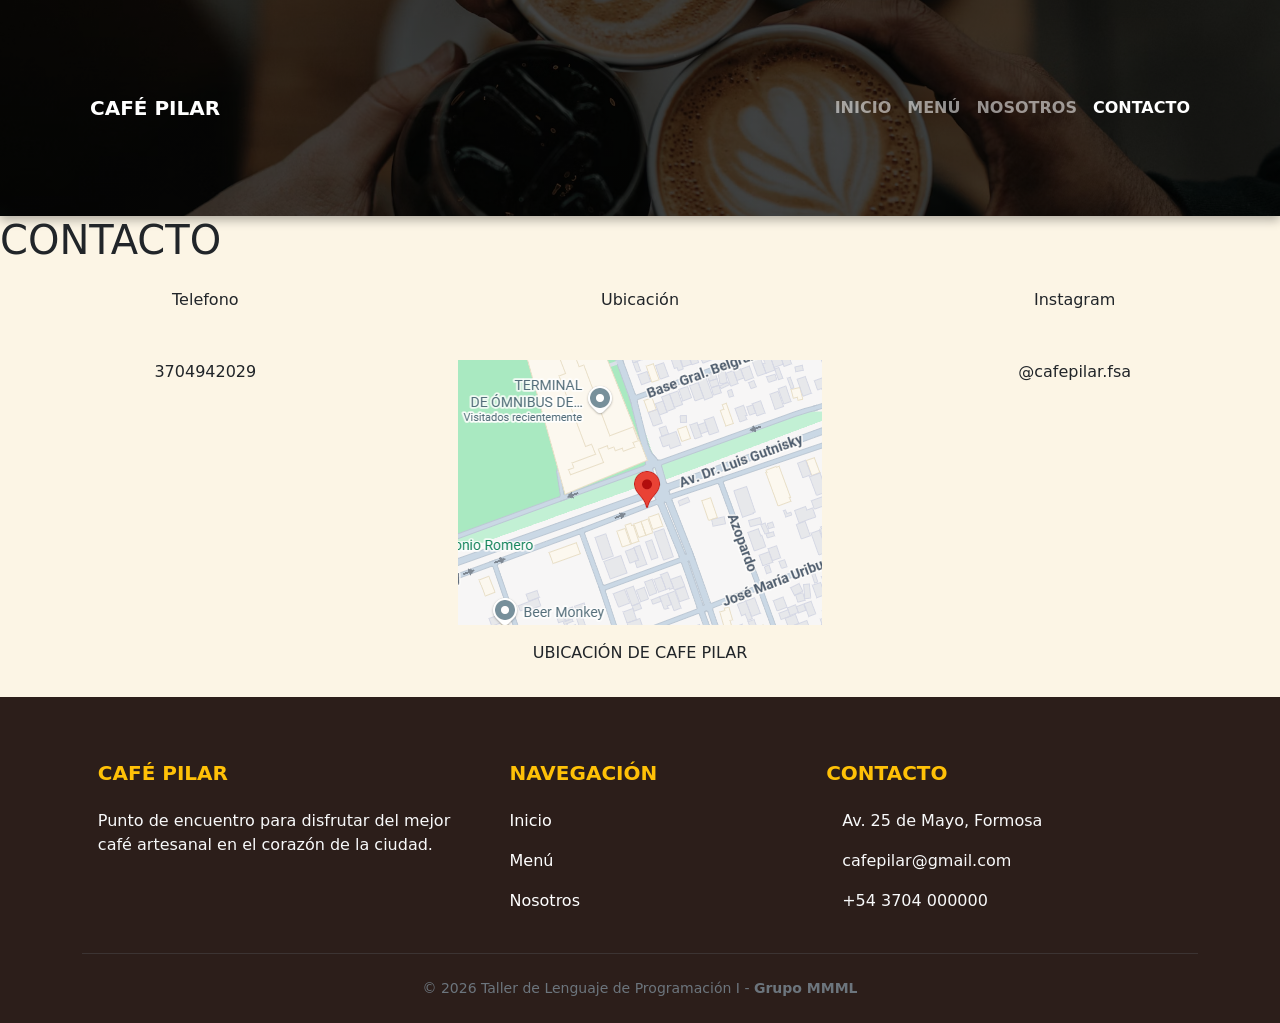
<file: contacto.html>
<!DOCTYPE html>
<html lang="en">
  <head>
    <meta charset="UTF-8">
    <meta name="viewport" content="width=device-width, initial-scale=1.0">
    <title>Cafe Pilar</title>
    <link href="https://cdn.jsdelivr.net/npm/bootstrap@5.3.8/dist/css/bootstrap.min.css" rel="stylesheet" integrity="sha384-sRIl4kxILFvY47J16cr9ZwB07vP4J8+LH7qKQnuqkuIAvNWLzeN8tE5YBujZqJLB" crossorigin="anonymous">
    <link rel="stylesheet" href="assets/css/style.css" />
  </head>
  <body>
    <header class="cabecera-estilo">
      <nav class="navbar navbar-expand-lg navbar-dark">
        <div class="container">
          <a class="navbar-brand fw-bold" href="index.html">
            <i class="bi bi-cup-hot-fill me-2"></i>CAFÉ PILAR
          </a>
          <button
            class="navbar-toggler"
            type="button"
            data-bs-toggle="collapse"
            data-bs-target="#navbarNav"
          >
            <span class="navbar-toggler-icon"></span>
          </button>
          <div class="collapse navbar-collapse" id="navbarNav">
            <ul class="navbar-nav ms-auto fw-semibold text-uppercase">
              <li class="nav-item">
                <a class="nav-link" href="index.html">Inicio</a>
              </li>
              <li class="nav-item">
                <a class="nav-link" href="productos.html">Menú</a>
              </li>
              <li class="nav-item">
                <a class="nav-link" href="nosotros.html">Nosotros</a>
              </li>
              <li class="nav-item">
                <a class="nav-link active" href="contacto.html">Contacto</a>
              </li>
            </ul>
          </div>
        </div>
      </nav>
    </header>
  
    <h1>CONTACTO</h1>
    <section>
      <div class="row mb-3 text-center">
        <div class="col-4 themed-grid-col">
          <p dir="auto" style="vertical-align: inherit;">
            <p dir="auto" style="vertical-align: inherit;">Telefono</p>
          </p>
        </div>
        <div class="col-4 themed-grid-col">
          <p dir="auto" style="vertical-align: inherit;">
            <p dir="auto" style="vertical-align: inherit;">Ubicación</p>
          </p>
        </div>
        <div class="col-4 themed-grid-col">
          <p dir="auto" style="vertical-align: inherit;">
            <p dir="auto" style="vertical-align: inherit;">Instagram</p>
          </p>
        </div>
        </div>
        
        <div class="row mb-3 text-center">
          <div class="col-4 themed-grid-col">
            <p dir="auto" style="vertical-align: inherit;">
              <p dir="auto" style="vertical-align: inherit;">3704942029</p>
           </p>
          </div>
          <div class="col-4 themed-grid-col">
            <p dir="auto" style="vertical-align: inherit;">
              <p dir="auto" style="vertical-align: inherit;">
                <div id="section-figure">
                  <figure>
                   <img
                      src="assets/img/Captura de pantalla 2026-04-24 012527.png"
                     alt="UBICACIÓN DE CAFE PILAR"
                    />
                  </figure>
                  <figcaption>UBICACIÓN DE CAFE PILAR</figcaption>
                </div>
              </p>
            </p>
        </div>
        <div class="col-4 themed-grid-col">
          <p dir="auto" style="vertical-align: inherit;">
            <p dir="auto" style="vertical-align: inherit;">@cafepilar.fsa</p>
          </p>
        </div>
      </div>
    </section>

    <footer class="pie-pagina text-light pt-5 pb-4">
      <div class="container text-center text-md-start">
        <div class="row">
          <div class="col-md-4 mx-auto mt-3">
            <h5 class="text-uppercase mb-4 fw-bold text-warning">Café Pilar</h5>
            <p>
              Punto de encuentro para disfrutar del mejor café artesanal en el
              corazón de la ciudad.
            </p>
          </div>

          <div class="col-md-3 mx-auto mt-3">
            <h5 class="text-uppercase mb-4 fw-bold text-warning">Navegación</h5>
            <p>
              <a href="index.html" class="text-white text-decoration-none"
                >Inicio</a
              >
            </p>
            <p>
              <a href="productos.html" class="text-white text-decoration-none"
                >Menú</a
              >
            </p>
            <p>
              <a href="nosotros.html" class="text-white text-decoration-none"
                >Nosotros</a
              >
            </p>
          </div>

          <div class="col-md-4 mx-auto mt-3">
            <h5 class="text-uppercase mb-4 fw-bold text-warning">Contacto</h5>
            <p><i class="bi bi-house-fill me-3"></i> Av. 25 de Mayo, Formosa</p>
            <p><i class="bi bi-envelope-fill me-3"></i> cafepilar@gmail.com</p>
            <p><i class="bi bi-phone-fill me-3"></i> +54 3704 000000</p>
          </div>
        </div>

        <hr class="my-4 border-secondary" />

        <div class="text-center">
          <p class="small text-secondary m-0">
            © 2026 Taller de Lenguaje de Programación I -
            <strong>Grupo MMML</strong>
          </p>
        </div>
      </div>
    </footer>

    <script src="https://cdn.jsdelivr.net/npm/bootstrap@5.3.8/dist/js/bootstrap.bundle.min.js" integrity="sha384-FKyoEForCGlyvwx9Hj09JcYn3nv7wiPVlz7YYwJrWVcXK/BmnVDxM+D2scQbITxI" crossorigin="anonymous"></script>
  </body>
</html>
</file>
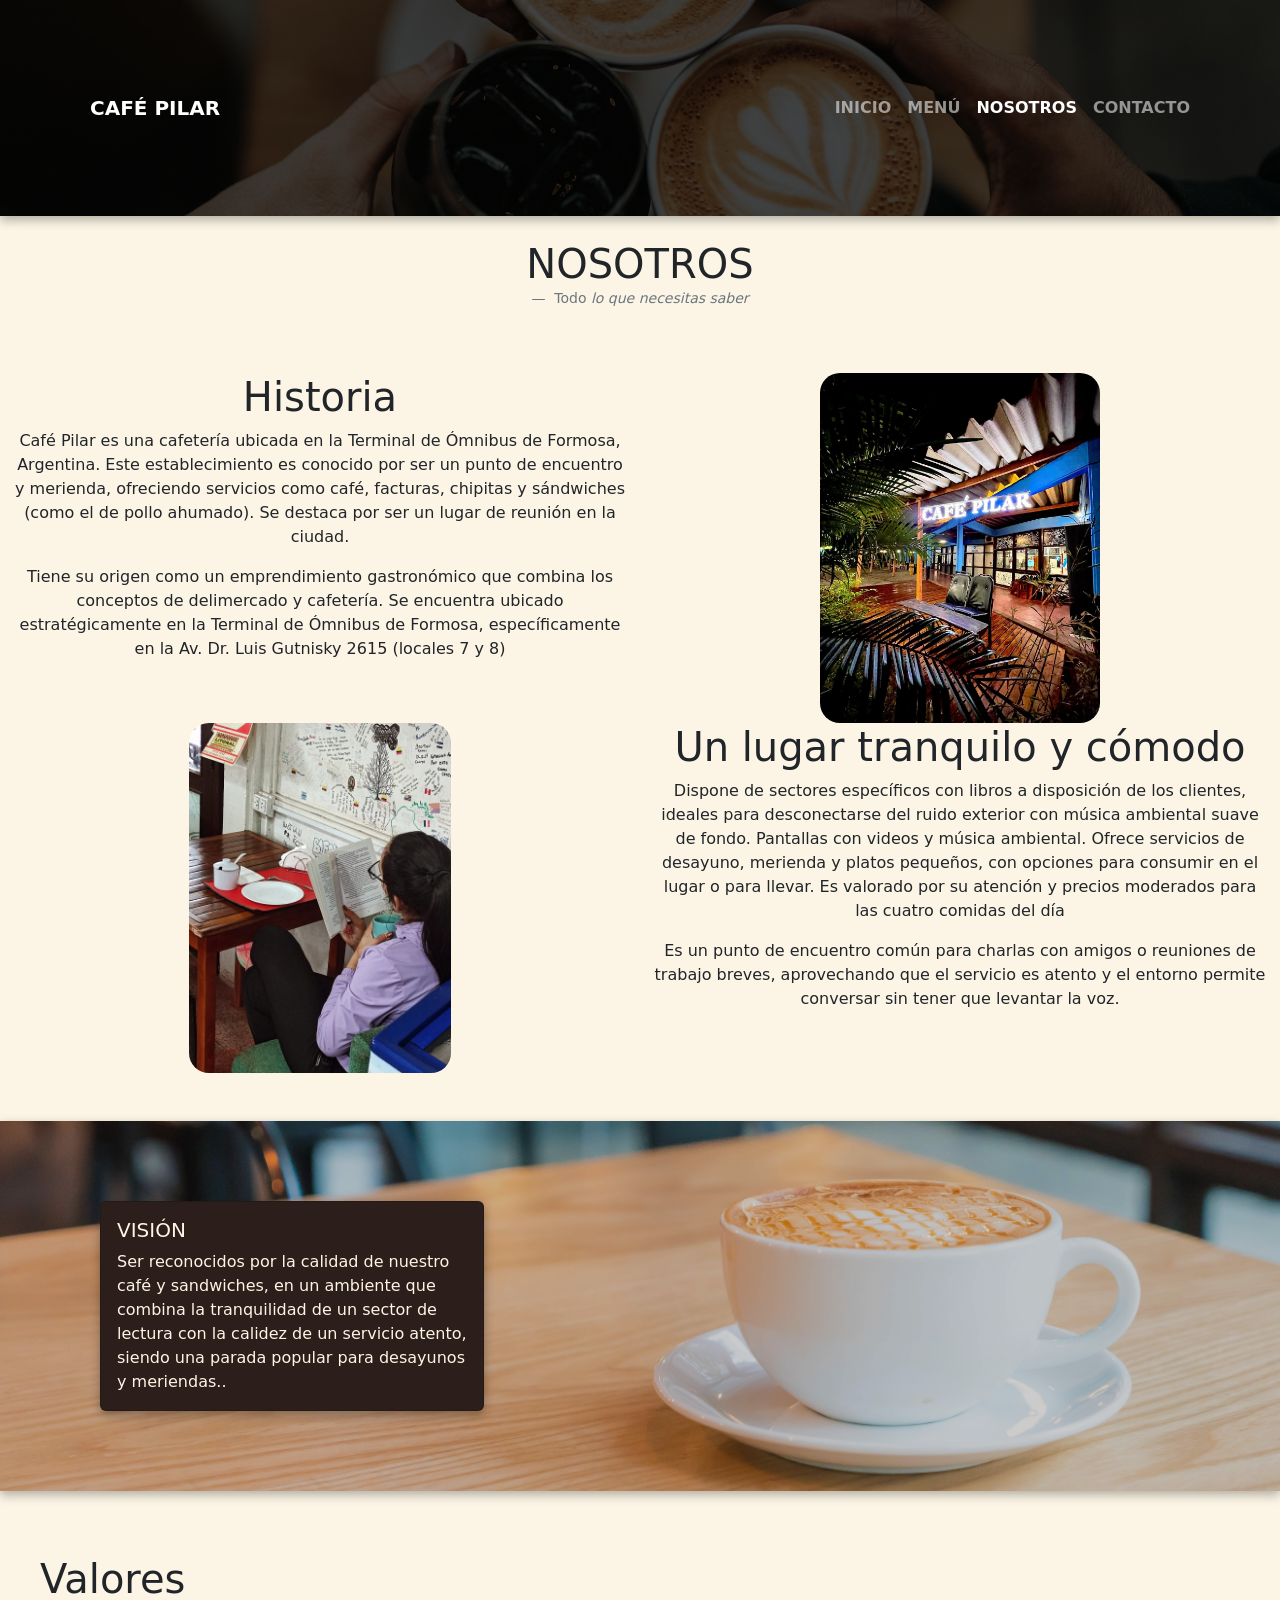
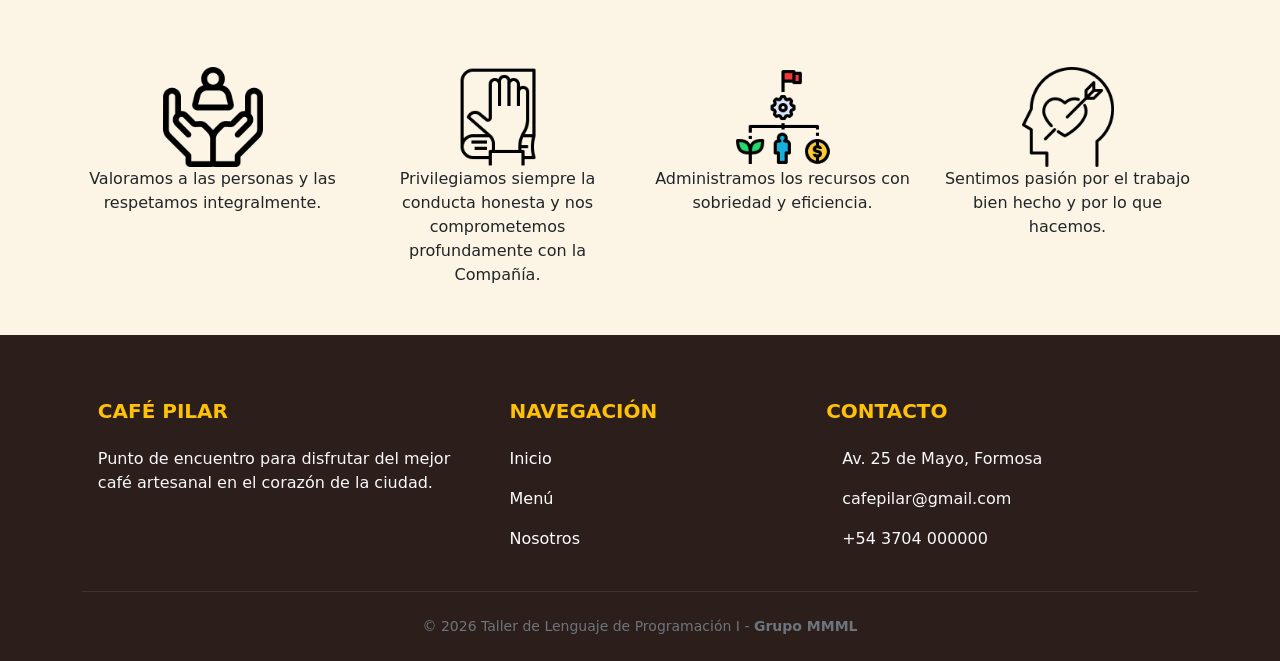
<file: nosotros.html>
<!DOCTYPE html>
<html lang="en">
  <head>
    <meta charset="UTF-8">
    <meta name="viewport" content="width=device-width, initial-scale=1.0">
    <title>Nosotros</title>
    <link
      href="https://cdn.jsdelivr.net/npm/bootstrap@5.3.8/dist/css/bootstrap.min.css"
      rel="stylesheet"
      integrity="sha384-sRIl4kxILFvY47J16cr9ZwB07vP4J8+LH7qKQnuqkuIAvNWLzeN8tE5YBujZqJLB"
      crossorigin="anonymous"/>
    <link rel="stylesheet" href="assets/css/style-nosotros.css" />
</head>
  <body>
    <header class="cabecera-estilo">
      <nav class="navbar navbar-expand-lg navbar-dark">
        <div class="container">
          <a class="navbar-brand fw-bold" href="index.html">
            <i class="bi bi-cup-hot-fill me-2"></i>CAFÉ PILAR
          </a>
          <button
            class="navbar-toggler"
            type="button"
            data-bs-toggle="collapse"
            data-bs-target="#navbarNav"
          >
            <span class="navbar-toggler-icon"></span>
          </button>
          <div class="collapse navbar-collapse" id="navbarNav">
            <ul class="navbar-nav ms-auto fw-semibold text-uppercase">
              <li class="nav-item">
                <a class="nav-link" href="index.html">Inicio</a>
              </li>
              <li class="nav-item">
                <a class="nav-link" href="productos.html">Menú</a>
              </li>
              <li class="nav-item">
                <a class="nav-link active" href="nosotros.html">Nosotros</a>
              </li>
              <li class="nav-item">
                <a class="nav-link" href="contacto.html">Contacto</a>
              </li>
            </ul>
          </div>
        </div>
      </nav>
    </header></br>
    <main>
        <div class="main-nosotros">
            <div class="container-fluid text-center">
                <figure class="text-center">
                <blockquote class="blockquote">
                    <h1>NOSOTROS</h1>
                </blockquote>
                <figcaption class="blockquote-footer">
                    Todo<cite title="Source Title">  lo que necesitas saber</cite>
                </figcaption>
                </figure></br></br>
            <div class="row row-cols-2">
                <div class="col">
                        <h1>Historia</h1>
                        <p>Café Pilar es una cafetería ubicada en la Terminal de Ómnibus de Formosa, Argentina. 
                        Este establecimiento es conocido por ser un punto de encuentro y merienda, ofreciendo 
                        servicios como café, facturas, chipitas y sándwiches (como el de pollo ahumado). Se 
                        destaca por ser un lugar de reunión en la ciudad.</p>
                        <p>Tiene su origen como un emprendimiento gastronómico que combina los conceptos 
                        de delimercado y cafetería. Se encuentra ubicado estratégicamente en la Terminal 
                        de Ómnibus de Formosa, específicamente en la Av. Dr. Luis Gutnisky 2615 (locales 7 y 8)</p>
                    </div>
                    <div class="col"><img src="assets/img/cafe-pilar-historia.jpg" class="img-fluid" alt="cafe-pilar-historia"></div>
                    <div class="col"><img src="assets/img/cafe-pilar-lectura.jpg" class="img-fluid" alt=""></div>
                    <div class="col"><h1>Un lugar tranquilo y cómodo</h1>
                        <p>Dispone de sectores específicos con libros a disposición de los clientes, ideales 
                            para desconectarse del ruido exterior con música ambiental suave de fondo.
                            Pantallas con videos y música ambiental.
                        Ofrece servicios de desayuno, merienda y platos pequeños, con opciones para consumir 
                        en el lugar o para llevar.
                        Es valorado por su atención y precios moderados para las cuatro comidas del día</p>
                        <p>Es un punto de encuentro común para charlas con amigos o reuniones de trabajo 
                        breves, aprovechando que el servicio es atento y el entorno permite conversar 
                        sin tener que levantar la voz.</p>
                    </div>
            </div>
            </div></br></br>
                <div class="mision-estilo">
                    <div class="card" style="width: 24rem;">
                    <div class="card-body">
                        <h5 class="card-title">VISIÓN</h5>
                        <p class="card-text">Ser reconocidos por la calidad de nuestro café y sandwiches, 
                            en un ambiente que combina la tranquilidad de un sector de lectura con la 
                            calidez de un servicio atento, siendo una parada popular para desayunos y meriendas..</p>
                    </div>
                    </div>
                </div>
            </div>
        </div></br>
        <div class="container-valores"><h1>Valores</h1></br>
            <div class="container text-center">
                <div class="row row-cols-4">
                    <div class="col"><img src="assets/img/cafe-pilar-valorar.png" alt="cafe-pilar-valorar" width="100px"></div>
                    <div class="col"><img src="assets/img/cafe-pilar-honestidad.png" alt="cafe-pilar-honestidad" width="100px"></div>
                    <div class="col"><img src="assets/img/cafe-pilar-recursos.png" alt="cafe-pilar-recursos" width="100px"></div>
                    <div class="col"><img src="assets/img/cafe-pilar-pasion.png" alt="cafe-pilar-pasion" width="100px"></div>
                    <div class="col">Valoramos a las personas y las respetamos integralmente.</div>
                    <div class="col">Privilegiamos siempre la conducta honesta y nos comprometemos 
                    profundamente con la Compañía.</div>
                    <div class="col">Administramos los recursos con sobriedad y eficiencia.</div>
                    <div class="col">Sentimos pasión por el trabajo bien hecho y por lo que hacemos.</div>
                </div>
            </div>
        </div>
</div>
    </main></br></br>
    <footer class="pie-pagina text-light pt-5 pb-4">
      <div class="container text-center text-md-start">
        <div class="row">
          <div class="col-md-4 mx-auto mt-3">
            <h5 class="text-uppercase mb-4 fw-bold text-warning">Café Pilar</h5>
            <p>
              Punto de encuentro para disfrutar del mejor café artesanal en el
              corazón de la ciudad.
            </p>
          </div>

          <div class="col-md-3 mx-auto mt-3">
            <h5 class="text-uppercase mb-4 fw-bold text-warning">Navegación</h5>
            <p>
              <a href="index.html" class="text-white text-decoration-none"
                >Inicio</a
              >
            </p>
            <p>
              <a href="productos.html" class="text-white text-decoration-none"
                >Menú</a
              >
            </p>
            <p>
              <a href="nosotros.html" class="text-white text-decoration-none"
                >Nosotros</a
              >
            </p>
          </div>

          <div class="col-md-4 mx-auto mt-3">
            <h5 class="text-uppercase mb-4 fw-bold text-warning">Contacto</h5>
            <p><i class="bi bi-house-fill me-3"></i> Av. 25 de Mayo, Formosa</p>
            <p><i class="bi bi-envelope-fill me-3"></i> cafepilar@gmail.com</p>
            <p><i class="bi bi-phone-fill me-3"></i> +54 3704 000000</p>
          </div>
        </div>

        <hr class="my-4 border-secondary" />

        <div class="text-center">
          <p class="small text-secondary m-0">
            © 2026 Taller de Lenguaje de Programación I -
            <strong>Grupo MMML</strong>
          </p>
        </div>
      </div>
    </footer>
    <script
      src="https://cdn.jsdelivr.net/npm/bootstrap@5.3.8/dist/js/bootstrap.bundle.min.js"
      integrity="sha384-FKyoEForCGlyvwx9Hj09JcYn3nv7wiPVlz7YYwJrWVcXK/BmnVDxM+D2scQbITxI"
      crossorigin="anonymous"
    ></script>
</body>
</html>
</file>
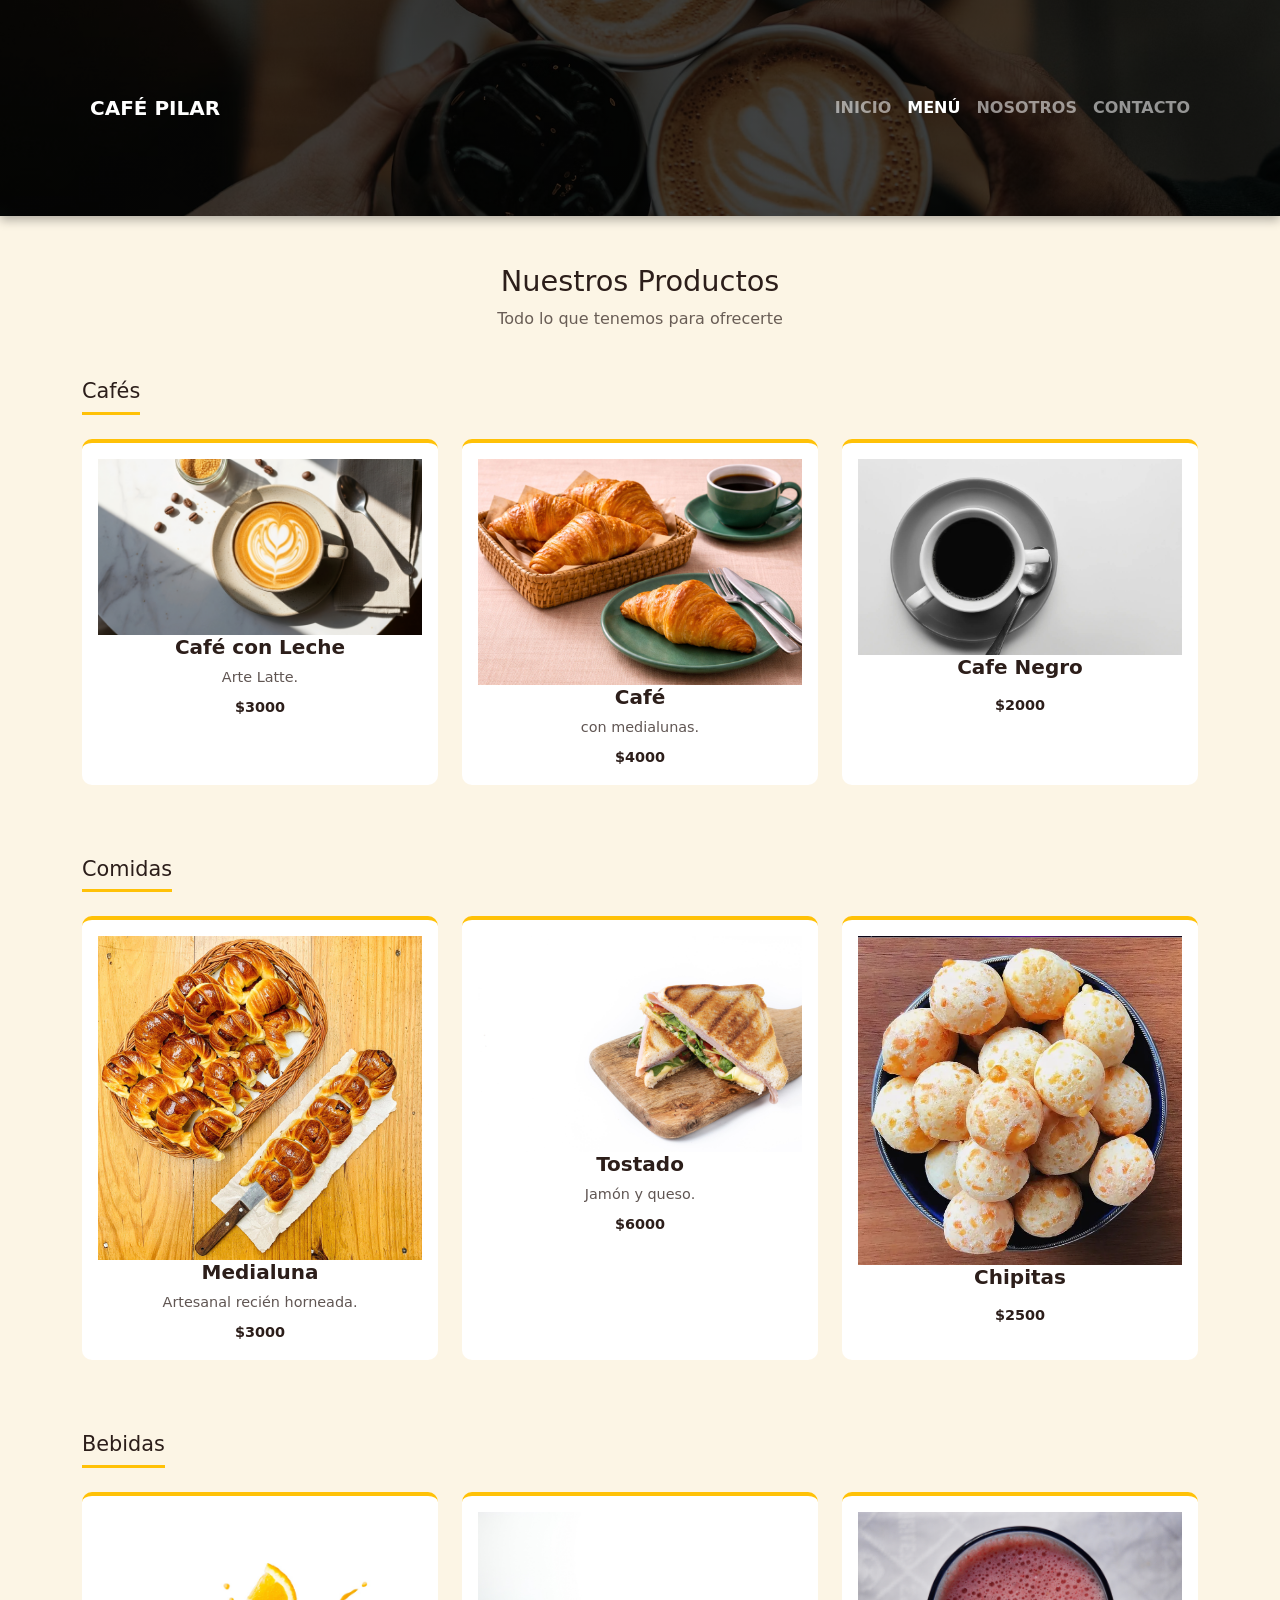
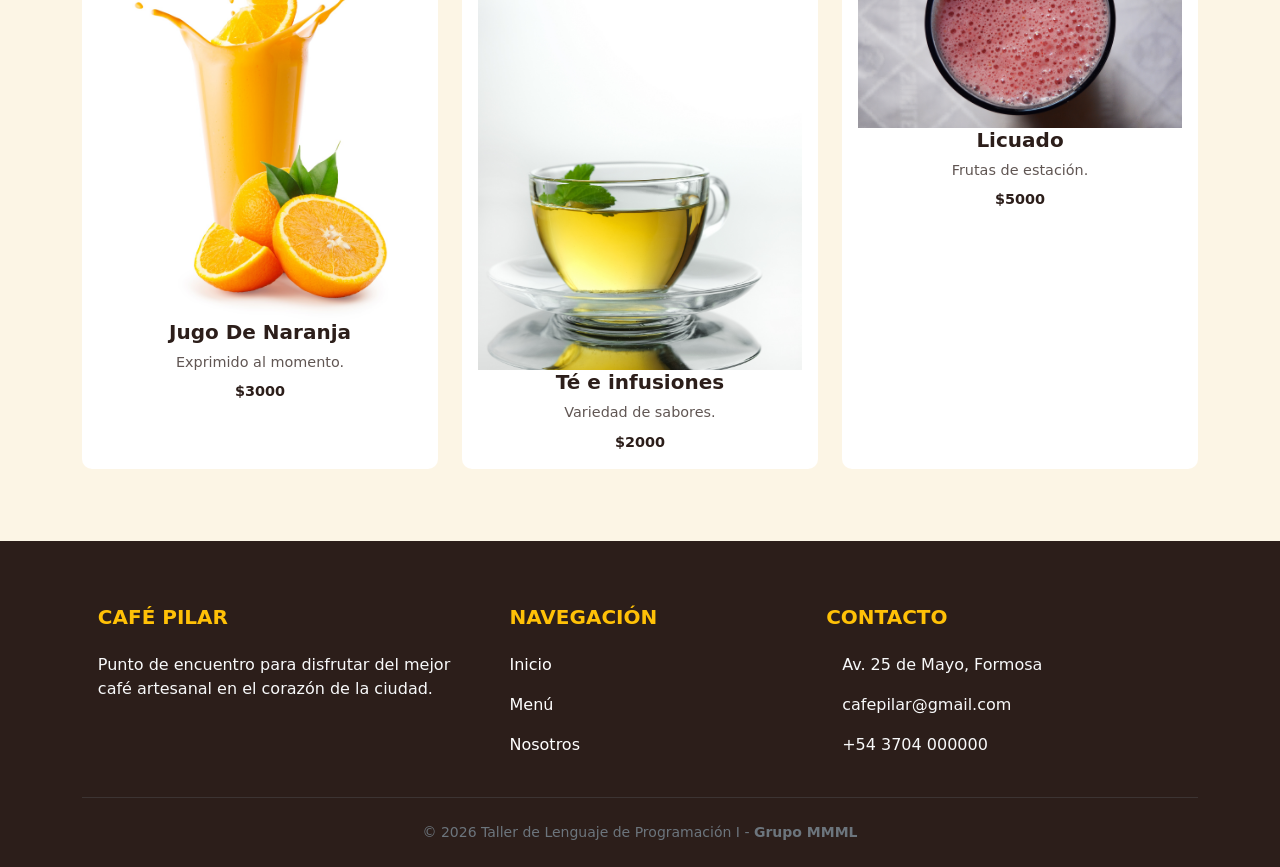
<file: productos.html>
<!DOCTYPE html>
<html lang="en">
  <head>
    <meta charset="UTF-8" />
    <meta name="viewport" content="width=device-width, initial-scale=1.0" />
    <title>Café Pilar</title>
    <link
      href="https://cdn.jsdelivr.net/npm/bootstrap@5.3.8/dist/css/bootstrap.min.css"
      rel="stylesheet"
      integrity="sha384-sRIl4kxILFvY47J16cr9ZwB07vP4J8+LH7qKQnuqkuIAvNWLzeN8tE5YBujZqJLB"
      crossorigin="anonymous"
    />
    <link rel="stylesheet" href="assets/css/style.css" />
    <link rel="stylesheet" href="assets/css/menu.css" />
  </head>
  <body>
    <header class="cabecera-estilo">
      <nav class="navbar navbar-expand-lg navbar-dark">
        <div class="container">
          <a class="navbar-brand fw-bold" href="index.html">
            <i class="bi bi-cup-hot-fill me-2"></i>CAFÉ PILAR
          </a>
          <button
            class="navbar-toggler"
            type="button"
            data-bs-toggle="collapse"
            data-bs-target="#navbarNav"
          >
            <span class="navbar-toggler-icon"></span>
          </button>
          <div class="collapse navbar-collapse" id="navbarNav">
            <ul class="navbar-nav ms-auto fw-semibold text-uppercase">
              <li class="nav-item">
                <a class="nav-link" href="index.html">Inicio</a>
              </li>
              <li class="nav-item">
                <a class="nav-link active" href="productos.html">Menú</a>
              </li>
              <li class="nav-item">
                <a class="nav-link" href="nosotros.html">Nosotros</a>
              </li>
              <li class="nav-item">
                <a class="nav-link" href="contacto.html">Contacto</a>
              </li>
            </ul>
          </div>
        </div>
      </nav>
    </header>
    <main class="container my-5">
      <h2 class="productos-titulo">Nuestros Productos</h2>
      <p class="productos-subtitulo">Todo lo que tenemos para ofrecerte</p>

      <!-- SECCIÓN CAFÉS -->
      <section class="seccion-productos">
        <h3 class="seccion-titulo">Cafés</h3>
        <div class="row">
          <div class="col-md-4 mb-3">
            <div class="card h-100 p-3 text-center">
              <img src="assets/img/cafe.jpg" alt="" />
              <h4 class="h5">Café con Leche</h4>
              <p>Arte Latte.</p>
              <p class="precio">$3000</p>
            </div>
          </div>

          <div class="col-md-4 mb-3">
            <div class="card h-100 p-3 text-center">
              <img src="assets/img/cafe -medialunas.jpg" alt="cafe con leche" />
              <h4 class="h5">Café</h4>
              <p>con medialunas.</p>
              <p class="precio">$4000</p>
            </div>
          </div>

          <div class="col-md-4 mb-3">
            <div class="card h-100 p-3 text-center">
              <img src="assets/img/cafe-negro-americano.jpg" alt="cafe negro" />
              <h4 class="h5">Cafe Negro</h4>
              <p class="precio">$2000</p>
            </div>
          </div>
        </div>
      </section>

      <!-- SECCIÓN COMIDAS -->
      <section class="seccion-productos">
        <h3 class="seccion-titulo">Comidas</h3>
        <div class="row">
          <div class="col-md-4 mb-3">
            <div class="card h-100 p-3 text-center">
              <img src="assets/img/medialunas.jpg" alt="medialunas" />
              <h4 class="h5">Medialuna</h4>
              <p>Artesanal recién horneada.</p>
              <p class="precio">$3000</p>
            </div>
          </div>
          <div class="col-md-4 mb-3">
            <div class="card h-100 p-3 text-center">
              <img src="assets/img/tostado.jpg" alt="tostado" />
              <h4 class="h5">Tostado</h4>
              <p>Jamón y queso.</p>
              <p class="precio">$6000</p>
            </div>
          </div>
          <div class="col-md-4 mb-3">
            <div class="card h-100 p-3 text-center">
              <img src="assets/img/chipitas.png" alt="chipitas" />
              <h4 class="h5">Chipitas</h4>

              <p class="precio">$2500</p>
            </div>
          </div>
        </div>
      </section>

      <!-- SECCIÓN BEBIDAS -->
      <section class="seccion-productos">
        <h3 class="seccion-titulo">Bebidas</h3>
        <div class="row">
          <div class="col-md-4 mb-3">
            <div class="card h-100 p-3 text-center">
              <img src="assets/img/Jugo De Naranja.jpg" alt="jugo" />
              <h4 class="h5">Jugo De Naranja</h4>
              <p>Exprimido al momento.</p>
              <p class="precio">$3000</p>
            </div>
          </div>
          <div class="col-md-4 mb-3">
            <div class="card h-100 p-3 text-center">
              <img src="assets/img/infusiones.jpg" alt="infusiones" />
              <h4 class="h5">Té e infusiones</h4>
              <p>Variedad de sabores.</p>
              <p class="precio">$2000</p>
            </div>
          </div>
          <div class="col-md-4 mb-3">
            <div class="card h-100 p-3 text-center">
              <img src="assets/img/licuados.jpg" alt="licuado" />
              <div class="fs-1"></div>
              <h4 class="h5">Licuado</h4>
              <p>Frutas de estación.</p>
              <p class="precio">$5000</p>
            </div>
          </div>
        </div>
      </section>
    </main>

    <footer class="pie-pagina text-light pt-5 pb-4">
      <div class="container text-center text-md-start">
        <div class="row">
          <div class="col-md-4 mx-auto mt-3">
            <h5 class="text-uppercase mb-4 fw-bold text-warning">Café Pilar</h5>
            <p>
              Punto de encuentro para disfrutar del mejor café artesanal en el
              corazón de la ciudad.
            </p>
          </div>

          <div class="col-md-3 mx-auto mt-3">
            <h5 class="text-uppercase mb-4 fw-bold text-warning">Navegación</h5>
            <p>
              <a href="index.html" class="text-white text-decoration-none"
                >Inicio</a
              >
            </p>
            <p>
              <a href="productos.html" class="text-white text-decoration-none"
                >Menú</a
              >
            </p>
            <p>
              <a href="nosotros.html" class="text-white text-decoration-none"
                >Nosotros</a
              >
            </p>
          </div>

          <div class="col-md-4 mx-auto mt-3">
            <h5 class="text-uppercase mb-4 fw-bold text-warning">Contacto</h5>
            <p><i class="bi bi-house-fill me-3"></i> Av. 25 de Mayo, Formosa</p>
            <p><i class="bi bi-envelope-fill me-3"></i> cafepilar@gmail.com</p>
            <p><i class="bi bi-phone-fill me-3"></i> +54 3704 000000</p>
          </div>
        </div>

        <hr class="my-4 border-secondary" />

        <div class="text-center">
          <p class="small text-secondary m-0">
            © 2026 Taller de Lenguaje de Programación I -
            <strong>Grupo MMML</strong>
          </p>
        </div>
      </div>
    </footer>
    <script
      src="https://cdn.jsdelivr.net/npm/bootstrap@5.3.8/dist/js/bootstrap.bundle.min.js"
      integrity="sha384-FKyoEForCGlyvwx9Hj09JcYn3nv7wiPVlz7YYwJrWVcXK/BmnVDxM+D2scQbITxI"
      crossorigin="anonymous"
    ></script>
  </body>
</html>
</file>
<file: assets/css/style.css>
/*
PALETA DE COLORES:
#2c1e1a
#ffc107 
#fcf5e5
*/


/* a toda la pagina*/
body {
    background-color: #fcf5e5;
}
*{
    margin: 0px;
    padding: 0px;
}


/* HEADER */
.cabecera-estilo {
    background-image: linear-gradient(rgba(0, 0, 0, 0.7), rgba(0, 0, 0, 0.7)), 
                      url('../img/ubi-cafe-pilar.jpeg');
    background-size: cover;
    background-position: center;
    padding: 80px 0;
    box-shadow: 0 4px 10px rgba(0,0,0,0.3);
}

/* FOOTER */
footer {
    background-color:#2c1e1a;
}
.pie-pagina a:hover {
    color: #ffc107 !important;
    transition: 0.3s;
}





/*estilos featurette*/
.fotos-feat{
    width: 100%;
    height: 450px;
    border-radius: 20px;
    box-shadow: 0 15px 35px rgba(0,0,0,0.1);
}
    

.featurette-heading {
    font-family: 'Playfair Display', serif;
    color: #3e2723;
    font-size: 2.5rem;
}
.text-body-secondary {
    font-size: 1.8rem;
    display: block; /* Para que el subtítulo baje y no se pegue */
    margin-bottom: 15px;
}


/* CARRUSEL DE MENÚ */
#carouselExampleInterval {
    max-width:900px;
    margin: 0 auto;   
    border-radius: 15px; 
    overflow: hidden;    /* Para que las fotos redondeen */
    box-shadow: 0 10px 30px rgba(0,0,0,0.1); 
    margin-top: 30px;
    margin-bottom: 100px;
}

#carouselExampleInterval img {
    height: 400px; 
    object-fit: cover; /* evita que se deformen */
}
 
.boton-menu{
    background-color: #2c1e1a;
    color: #fff;
    border: none;
    padding: 15px 30px;
    font-size: 1.2rem;
    border-radius: 50px;
    transition: background-color 0.3s, color 0.3s;
}

.titulo-menu h2 {
    font-family: 'Playfair Display', serif;
    font-size: 2.5rem;
    color: #3e2723;
    margin-top: 50px;
}


/*TITULO PRINCIPAL*/
.titulo-bienvenida h1 {
    font-family: 'Playfair Display', serif;
    font-size: 3.5rem;
    color: #3e2723;
    margin-top: 50px;
}
.titulo-bienvenida p {
    font-size: 1.5rem;
    color: #5d4037;
    max-width:600px;
    margin-left: auto;
    margin-right: auto;
}
</file>
<file: assets/css/style-nosotros.css>
/*
PALETA DE COLORES:
#2c1e1a
#ffc107 
#fcf5e5
*/


/* a toda la pagina*/
body {
    background-color: #fcf5e5;
}

/* HEADER */
.cabecera-estilo {
    background-image: linear-gradient(rgba(0, 0, 0, 0.7), rgba(0, 0, 0, 0.7)), 
                      url('../img/ubi-cafe-pilar.jpeg');
    background-size: cover;
    background-position: center;
    padding: 80px 0;
    box-shadow: 0 4px 10px rgba(0,0,0,0.3);
}

/* FOOTER */
footer {
    background-color:#2c1e1a;
}
.pie-pagina a:hover {
    color: #ffc107 !important;
    transition: 0.3s;
}

.main-nosotros .col img{
    height: 350px;
    border-radius: 20px;
}

.main-nosotros .mision-estilo{
    background-image: linear-gradient(rgba(0, 0, 0, 0.2), rgba(0, 0, 0, 0.2)), 
                      url('../img/cafe-pilar-mision.jpg');
    background-size: cover;
    background-position: center;
    padding: 80px 0;
    box-shadow: 0 4px 10px rgba(0,0,0,0.3);
}

.main-nosotros .card{
    margin-left: 100px;
    box-shadow: 0 4px 10px rgba(0,0,0,0.3);
    background-color: #2c1e1a;
    color:#fcf5e5
}

.container-valores h1{
    margin: 40px;
}
</file>
<file: assets/css/menu.css>
/*
PALETA DE COLORES:
#2c1e1a
#ffc107 
#fcf5e5
*/

/* ============================================
   PÁGINA PRODUCTOS — menu.css
   ============================================ */

/* --- Título principal de la página --- */
.productos-titulo {
  font-size: 1.8rem;
  text-align: center;
  color: #2c1e1a;
  margin-bottom: 0.5rem;
}

/* --- Subtítulo --- */
.productos-subtitulo {
  text-align: center;
  color: #2c1e1a;
  opacity: 0.7;
  margin-bottom: 3rem;
}

/* --- Títulos de cada sección --- */
.seccion-titulo {
  color: #2c1e1a;
  border-bottom: 3px solid #ffc107;
  padding-bottom: 0.5rem;
  margin-bottom: 1.5rem;
  display: inline-block;
  font-size: 1.3rem;
}

/* --- Tarjetas de productos --- */
.card {
  background-color: #ffffff;
  border: none;
  border-radius: 10px;
  border-top: 4px solid #ffc107;
  transition: transform 0.3s, box-shadow 0.3s;
}

.card:hover {
  transform: translateY(-5px);
  box-shadow: 0 6px 20px rgba(44, 30, 26, 0.15);
}

.card h4 {
  color: #2c1e1a;
  font-weight: 700;
}

.card p {
  color: #2c1e1a;
  opacity: 0.75;
  font-size: 0.9rem;
  margin: 0;
}

/* --- Precio --- */
.precio {
  color: #ffc107;
  font-size: 1.2rem;
  font-weight: 700;
  opacity: 1 !important;
  margin-top: 0.5rem !important;
}

/* --- Separación entre secciones --- */
.seccion-productos {
  margin-bottom: 3.5rem;
}
</file>
